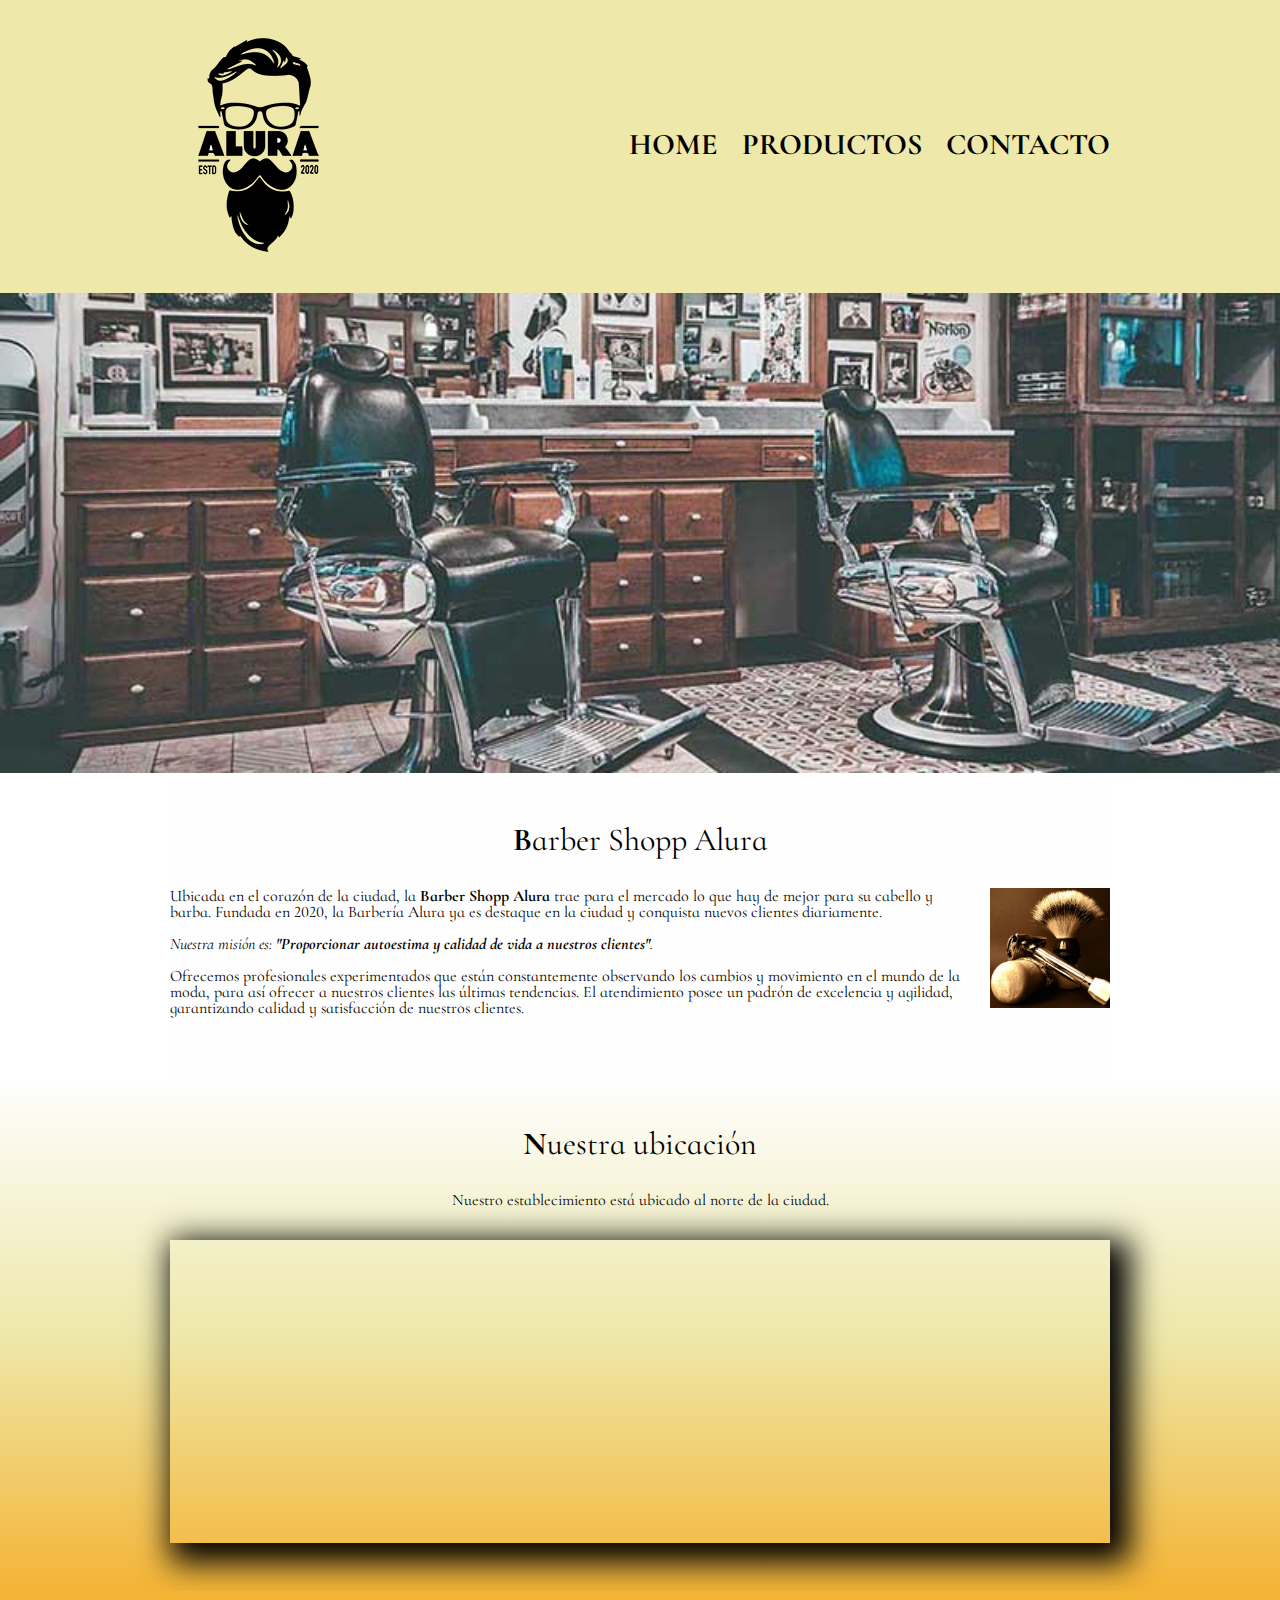
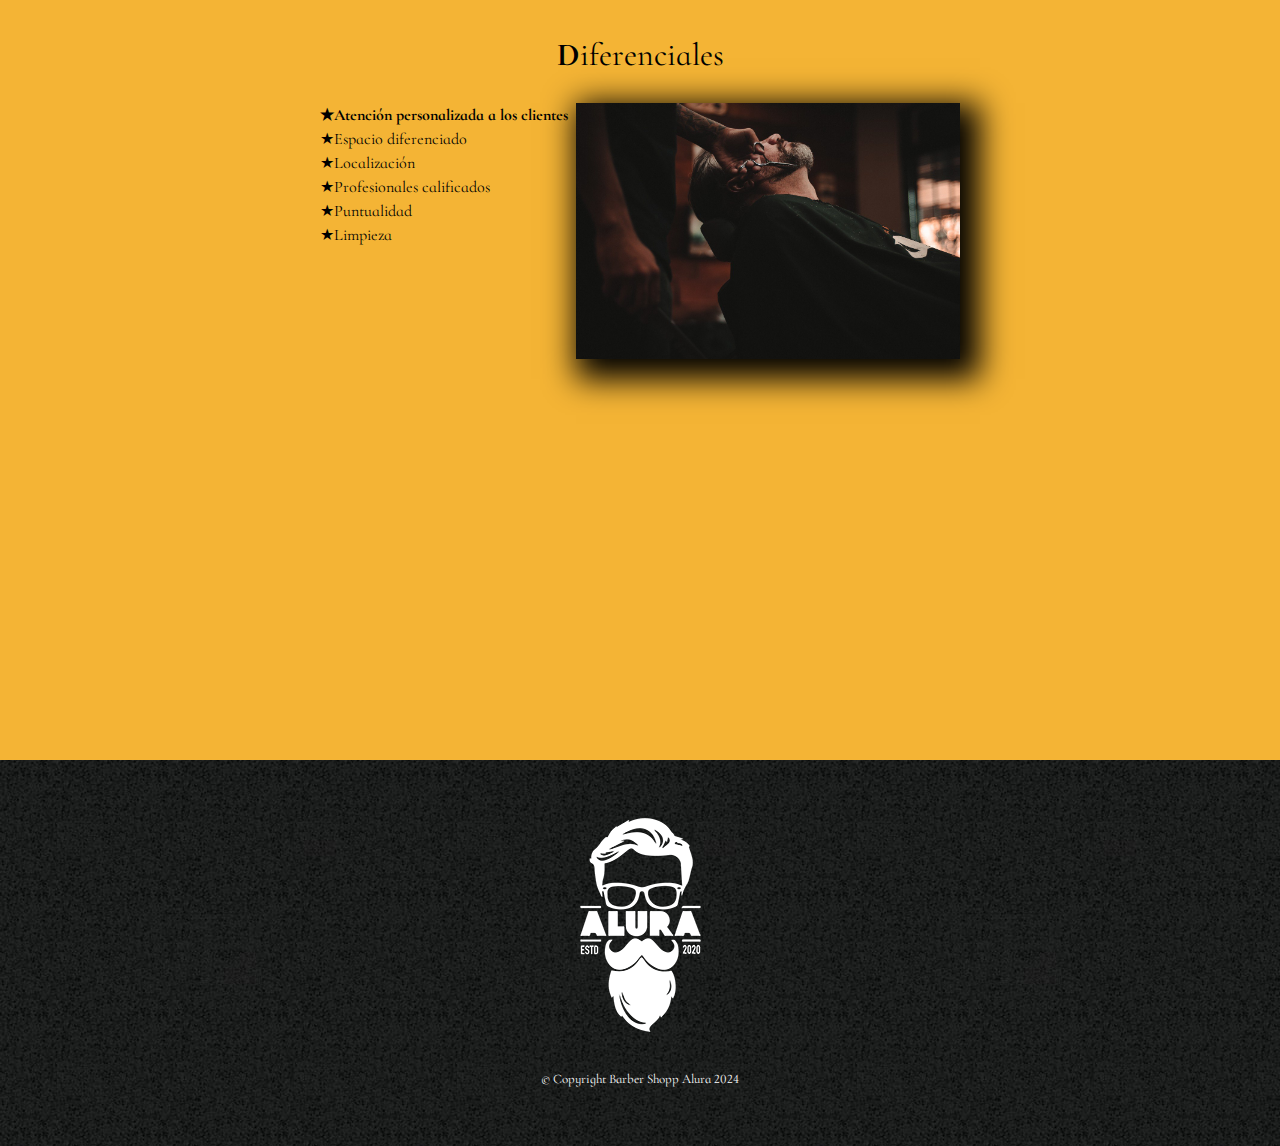
<file: index.html>
<!DOCTYPE html>

<html lang="es">

<HEAd>
    <meta charset="UTF-8">
    <meta name="viewport" content="width=device-width">
    <title>Barber Shopp Alura</title>
    <link rel="stylesheet" href="reset.css">
    <link rel="stylesheet" href="style.css">
    <link rel="preconnect" href="https://fonts.googleapis.com">
    <link rel="preconnect" href="https://fonts.googleapis.com">
<link rel="preconnect" href="https://fonts.gstatic.com" crossorigin>
<link href="https://fonts.googleapis.com/css2?family=Cormorant+Infant:ital,wght@0,300;0,400;0,500;0,600;0,700;1,300;1,400;1,500;1,600;1,700&family=Montserrat:ital,wght@0,100..900;1,100..900&family=Open+Sans&family=PT+Sans:wght@400;700&display=swap" rel="stylesheet">
    
</HEAd>

<body>
    <header>
        <div class="caja">
            <h1><img src="imagenes/imagenes/logo.png"></h1>
                <nav>
                    <ul>
                        <li><a href="index.html">Home</a></li>
                        <li><a href="productos.html">Productos</a></li>
                        <li><a href="contacto.html">Contacto</a></li>
                    </ul>
                </nav>
        </div>
        
        
    </header>

    <img class="banner" src="imagenes/banner/banner.jpg">

    <main>
        <section class="principal">

            <h2 class="titulo-principal" >Barber Shopp Alura</h2>

            <img class="utensilios" src="imagenes/home/utensilios[1].jpg" alt="Utensilios de un barbero">
    
                <p>Ubicada en el corazón de la ciudad, la <strong>Barber Shopp Alura</strong> trae para el mercado lo que hay de mejor para su cabello y barba. Fundada en 2020, la Barbería Alura ya es destaque en la ciudad y conquista nuevos clientes diariamente. </p>
    
                <p id="mision"><em>Nuestra misión es:<strong> "Proporcionar autoestima y calidad de vida a nuestros clientes"</strong>.</em></p>
    
                <p>Ofrecemos profesionales experimentados que están constantemente observando los cambios y movimiento en el mundo de la moda, para así ofrecer a nuestros clientes las últimas tendencias. El atendimiento posee un padrón de excelencia y agilidad, garantizando calidad y satisfacción de nuestros clientes. </p>
        </section>

        <section class="mapa">
                <h3 class="titulo-principal">Nuestra ubicación</h3>
                <p>Nuestro establecimiento está ubicado al norte de la ciudad.</p>
                <div class="mapa-contenido">
                    <iframe src="https://www.google.com/maps/embed?pb=!1m18!1m12!1m3!1d3656.449977630691!2d-46.63490682548657!3d-23.588189862576783!2m3!1f0!2f0!3f0!3m2!1i1024!2i768!4f13.1!3m3!1m2!1s0x94ce5a2b2ed7f3a1%3A0xab35da2f5ca62674!2sCaelum%20-%20Education%20and%20Innovation!5e0!3m2!1ses!2sco!4v1707087663842!5m2!1ses!2sco" width="100%" height="300" style="border: 0;" allowfullscreen="" loading="lazy" referrerpolicy="no-referrer-when-downgrade"></iframe>
                </div>
                

        </section>
    
        <section class="diferenciales">
            <h3 class="titulo-principal">Diferenciales</h3>

            <div class="contenido-diferenciales"> 
                <ul class="lista-diferenciales">
                    <li class="items">Atención personalizada a los clientes</li>
                    <li class="items">Espacio diferenciado</li>
                    <li class="items">Localización </li>
                    <li class="items">Profesionales calificados</li>
                    <li class="items">Puntualidad </li>
                    <li class="items">Limpieza</li>
                </ul><img src="imagenes/diferenciales/diferenciales.jpg" class="imagen-diferenciales">  
            </div>

            <div class="video">
                <iframe width="100%" height="315" src="https://www.youtube.com/embed/wcVVXUV0YUY?si=dReq-oX72PxksSDw" title="YouTube video player" frameborder="0" allow="accelerometer; autoplay; clipboard-write; encrypted-media; gyroscope; picture-in-picture; web-share" allowfullscreen></iframe>
            </div>
    
                   
        </section> 

        

      

    </main>

    

    <footer>
        <img src="imagenes/imagenes/logo-blanco.png" >
        <p class="Copyright">&COPY Copyright Barber Shopp Alura 2024</p>
    </footer>


</body>

</html>
</file>
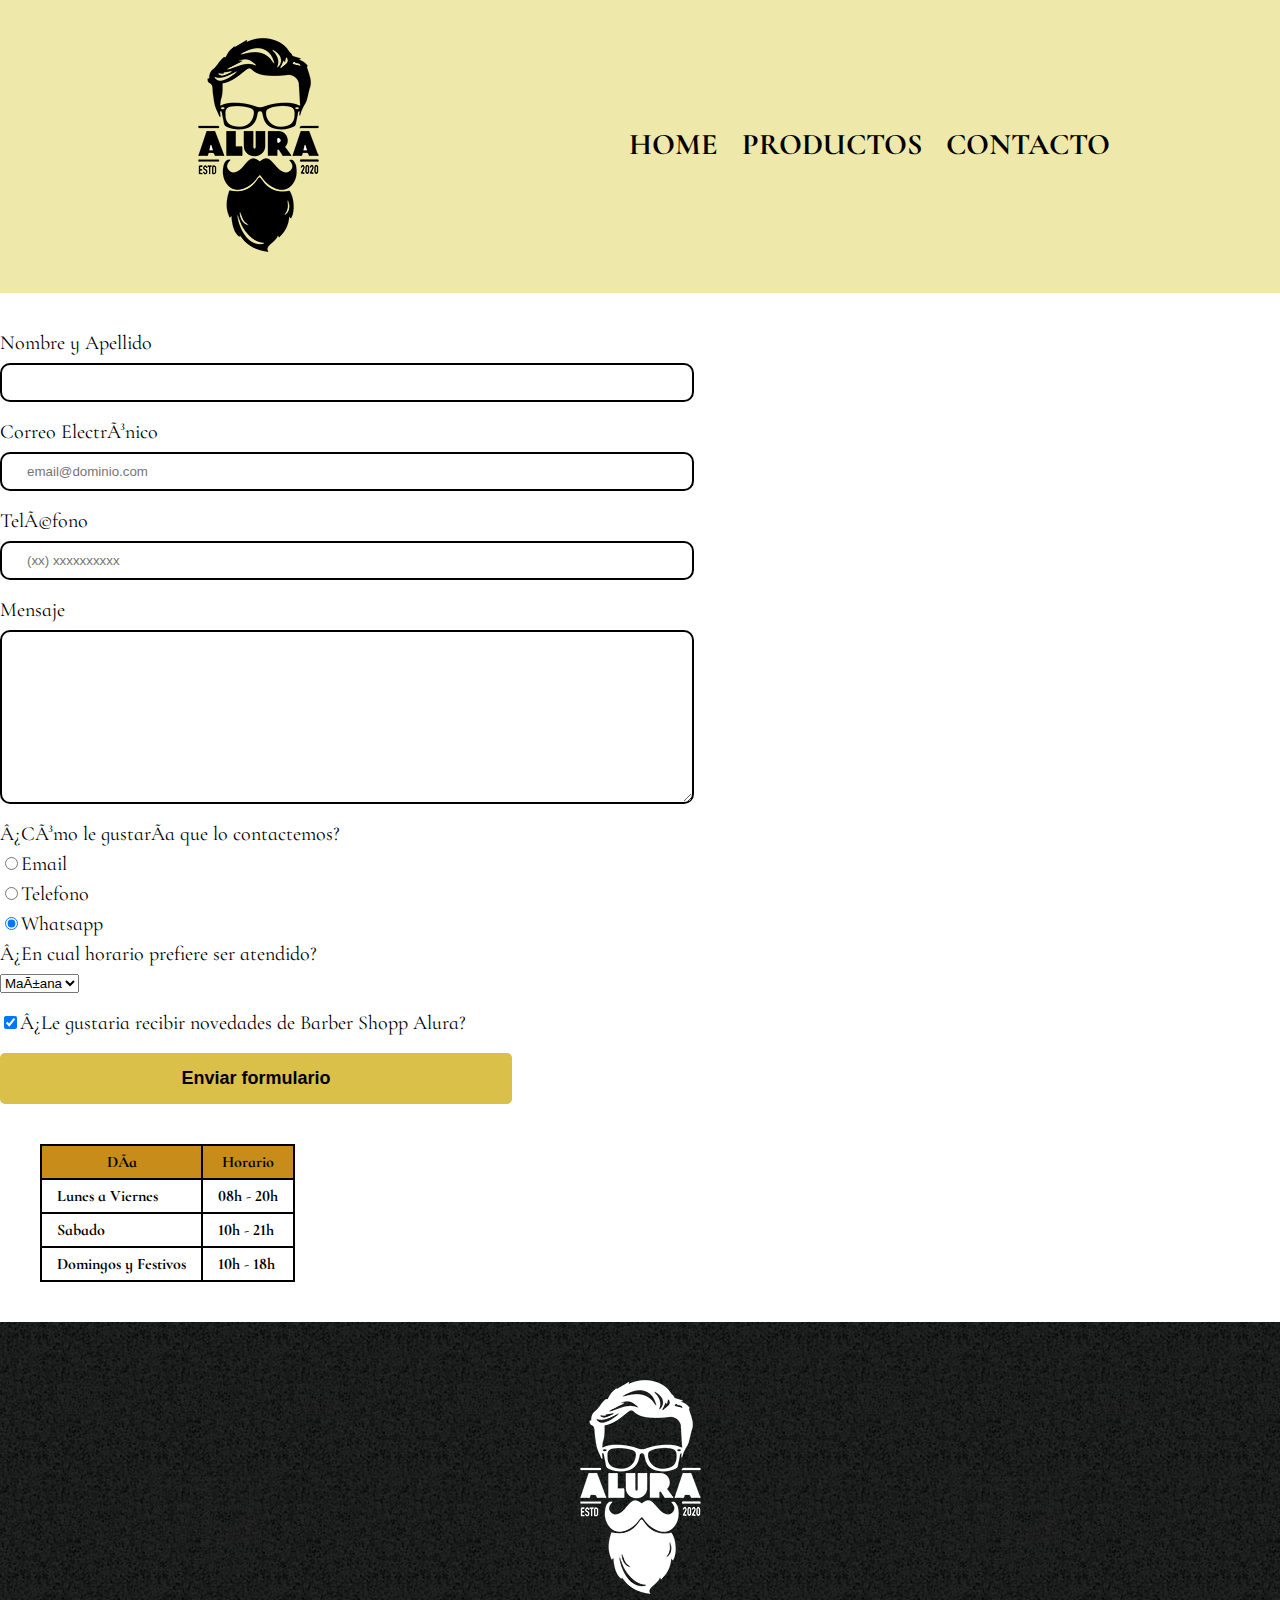
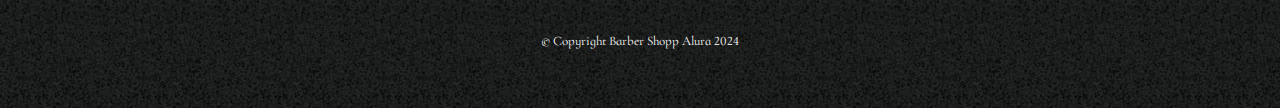
<file: contacto.html>
<!DOCTYPE html>

<html>

    <head>
        <meta charset="UTEF-8">
        <TItle>Contacto-Barber Shopp Alura</TItle>
        <link rel="stylesheet" href="reset.css">
        <link rel="stylesheet" href="style.css">
        <link rel="preconnect" href="https://fonts.googleapis.com">
<link rel="preconnect" href="https://fonts.gstatic.com" crossorigin>
<link href="https://fonts.googleapis.com/css2?family=Cormorant+Infant:ital,wght@0,300;0,400;0,500;0,600;0,700;1,300;1,400;1,500;1,600;1,700&family=Montserrat:ital,wght@0,100..900;1,100..900&family=Open+Sans&family=PT+Sans:wght@400;700&display=swap" rel="stylesheet">

    </head>
    <body>
        <header>
            <div class="caja">
                <h1><img src="imagenes/imagenes/logo.png" alt="Logo Barber Shopp Alura"></h1>
                    <nav>
                        <ul>
                            <li><a href="index.html">Home</a></li>
                            <li><a href="productos.html">Productos</a></li>
                            <li><a href="contacto.html">Contacto</a></li>
                        </ul>
                    </nav>
            </div>
            
            
        </header>

        <main>
            <form >
                    <label for="nombreapellido">Nombre y Apellido</label>
                    <input type="text" id="nombreapellido" class="input-padron" required>

                    <label for="correoelectronico">Correo Electrónico</label>
                    <input type="email" id="correoelectronico" class="input-padron"required placeholder="email@dominio.com">

                    <label for="telefono">Teléfono</label>
                    <input type="tel" id="telefono" class="input-padron"required placeholder="(xx) xxxxxxxxxx">

                    <label for="mensaje">Mensaje</label>
                    <textarea cols="70" rows="10" id="mensaje" class="input-padron"required></textarea>

                <fieldset>
                    <legend>¿Cómo le gustaría que lo contactemos?</legend>

                    <label for="radio-email"><input type="radio" name="contacto" value="email" id="radio-email">Email</label>
                    
                    <label for="radio-telefono"><input type="radio" name="contacto" value="telefono" id="radio-telefono">Telefono</label>
                    
                    <label for="radio-whatsapp"> <input type="radio" name="contacto" value="whatsapp" id="radio-whatsapp" checked>Whatsapp</label>
                   
                </fieldset>

                <fieldset>
                        <legend>¿En cual horario prefiere ser atendido?</legend>

                    <select >
                        <option >Mañana</option>
                        <option >Tarde</option>
                        <option >Noche</option>
                    </select>

                </fieldset>

                

                <label class="checkbox" ><input type="checkbox" checked>¿Le gustaria recibir novedades de Barber Shopp Alura?</label>
                
                <input type="submit" value="Enviar formulario" class="enviar">

            </form>

            <table>
                <thead>
                    <tr>
                        <th>Día</th>
                        <th>Horario</th>
                    </tr>
                </thead>
                <tbody>
                    <tr>
                        <td>Lunes a Viernes</td>
                        <td>08h - 20h</td>
                    </tr>
                    <tr>
                        <td>Sabado</td>
                        <td>10h - 21h</td>
                    </tr>
                    <tr>
                        <td>Domingos y Festivos</td>
                        <td>10h - 18h</td>
                    </tr>
                </tbody>
            </table>
            
        </main>

        <footer>
            <img src="imagenes/imagenes/logo-blanco.png" alt="Logo Barber Shopp Alura" >
            <p class="Copyright">&COPY Copyright Barber Shopp Alura 2024</p>
        </footer>
    </body>



</html>
</file>
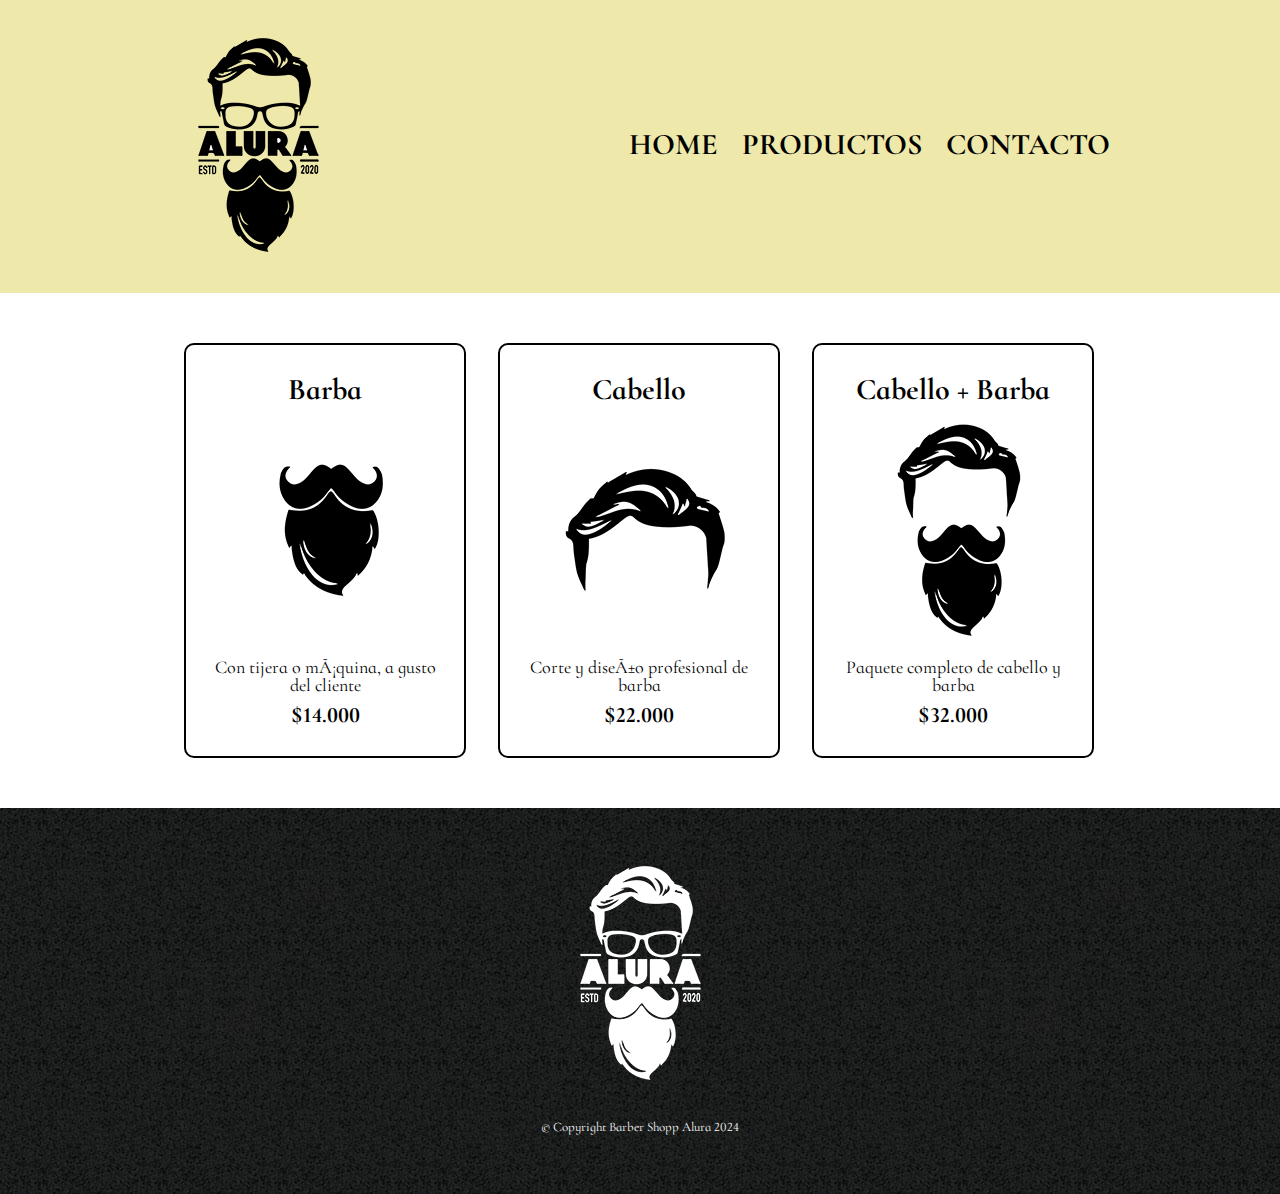
<file: productos.html>
<!DOCTYPE html>

<html>

    <head>
        <meta charset="UTEF-8">
        <TItle>Productos-Barber Shopp Alura</TItle>
        <link rel="stylesheet" href="reset.css">
        <link rel="stylesheet" href="style.css">
        <link rel="preconnect" href="https://fonts.googleapis.com">
<link rel="preconnect" href="https://fonts.gstatic.com" crossorigin>
<link href="https://fonts.googleapis.com/css2?family=Cormorant+Infant:ital,wght@0,300;0,400;0,500;0,600;0,700;1,300;1,400;1,500;1,600;1,700&family=Montserrat:ital,wght@0,100..900;1,100..900&family=Open+Sans&family=PT+Sans:wght@400;700&display=swap" rel="stylesheet">

    </head>
    <body>
        <header>
            <div class="caja">
                <h1><img src="imagenes/imagenes/logo.png"></h1>
                    <nav>
                        <ul>
                            <li><a href="index.html">Home</a></li>
                            <li><a href="productos.html">Productos</a></li>
                            <li><a href="contacto.html">Contacto</a></li>
                        </ul>
                    </nav>
            </div>
            
            
        </header>

        <main>
            <ul class="productos">
                <li>
                    <h2>Barba</h2>
                    <img src="imagenes/imagenes/barba.jpg" >
                    <p class="producto-descripcion">Con tijera o máquina, a gusto del cliente</p>
                    <p class="producto-precio">$14.000</p>
                    
                </li>

                <li>
                    <h2>Cabello</h2>
                    <img src="imagenes/imagenes/cabello.jpg" >
                    <p class="producto-descripcion">Corte y diseño profesional de barba</p>
                    <p class="producto-precio">$22.000</p>
                    
                </li>

                <li>
                    <h2>Cabello + Barba</h2>
                    <img src="imagenes/imagenes/cabello+barba.jpg" >
                    <p class="producto-descripcion">Paquete completo de cabello y barba</p>
                    <p class="producto-precio">$32.000</p>
                    
                </li>
            </ul>
            
            
          

        </main>

        <footer>
            <img src="imagenes/imagenes/logo-blanco.png" >
            <p class="Copyright">&COPY Copyright Barber Shopp Alura 2024</p>
        </footer>
    </body>



</html>
</file>
<file: style.css>
body{
    font-family: "Cormorant Infant", serif;
}


header{
    background-color: #eee8aa;
    padding: 20px 0;
}

.caja{
    width: 940px;
    position: relative;
    margin: 0 auto;
}

nav{
    position: absolute;
    top: 110px;
    right: 0;
}

nav li{
    display: inline;
    margin: 0 0 0 20px;
   
}

nav a{
    text-transform: uppercase;
    color: #000000;
    font-weight: bold;
    font-size: 30px;
    text-decoration: none;
}

nav a:hover{
    color: #c78c19;
    text-decoration: underline;
}
.productos{
    width: 940px;
    margin: 0 auto;
    padding: 50px;
    
}
.productos li{
    display: inline-block;
    text-align: center;
    width: 30%;
    vertical-align: top;
    margin: 0 1.5%;
    padding: 30px 20px;
    box-sizing: border-box;
    border: 2px solid #000000;
    border-radius: 10px;
}
.productos li:hover{
    color: #c78c19;
    border-color: #815ddb;
}
.productos li:active{
    color: #088c19;
    border-color: #088c19;
}
.productos h2{
    font-size: 30px;
    font-weight: bold;
}
.productos li:hover h2{
    font-size: 40px;
}
.producto-descripcion{
    font-size: 18px;
}
.producto-precio{
    font-size: 22px;
    font-weight: bold;
    margin-top: 10px;
}

footer{
    text-align: center;
    background: url(imagenes/imagenes/bg.jpg);
    padding: 40px;
}

.Copyright{
    color: #ffffff;
    font-size: 13px;
    margin: 20PX;
}

form{
    margin: 40px 0;
   
}
form label, form legend{
    display: block;
    font-size: 20px;
    margin: 0 0 10px;
    
}
.input-padron{
    display: block;
    margin: 0 0 20px;
    padding: 10px 25px;
    width: 50%;
    border: 2px solid #000000;
    border-radius: 10px;
}
.checkbox{
    margin: 20px 0;
}

.enviar{
    width: 40%;
    padding: 15px 0;
    font-size: 18px;
    font-weight: bold;
    color: black;
    background: #dabf49;
    border: none;
    border-radius: 5px;
    transition: 1s all;
    cursor: pointer;
}

.enviar:hover{
    background: #c78c19;
    transform: scale(1.2);
}

table{
    margin: 40px 40px;
}

thead{
    background: #c78c19;
    color: #000000;
    font-weight: bold;
}

td,th{
    border: 2px solid #000000;
    padding: 8px 15px;
    font-weight: bold;
}


/*Aqui inicia el css del home*/

.banner{
    width: 100%;
}

.principal{
    padding: 3em 0;
    background: #fefefe;
    width: 940px;
    margin: 0 auto;
}

.titulo-principal{
    text-align: center;
    font-size: 2em;
    margin: 0 0 1em;
    clear: right;
}

.titulo-principal::first-letter{
    font-weight: bold;
}

.principal p {
    margin: 0 0 1em;
}

.principal strong{
    font-weight: bold;
}

.principal em{
    font-style: italic;
}

.utensilios{
    width: 120px;
    float: right;
    margin: 0  0 20px 20px;
}

.mapa{
    padding: 3em 0;
    background:linear-gradient(#fefefe,#eee8aa,#f4b435);
}

.mapa p{
    margin: 0 0 2em;
    text-align: center;
   
}

.mapa-contenido{
    width: 940px;
    margin: 0 auto;
    box-shadow: 10px 10px 30px 10px;
}

.diferenciales{
    padding: 3em 0;
    background: #f4b435;
}

.contenido-diferenciales{
    width: 640px;
    margin: 0 auto;
}

.lista-diferenciales{
    width: 40%;
    display: inline-block;
    vertical-align: top;
}

.items{
    line-height: 1.5;
}

.items::before{
    content: "\2605";
}
.items:first-child{
    font-weight: bold;
}
.imagen-diferenciales{
    width: 60%;
    transition: 600ms;
    box-shadow: 10px 10px 30px 10px #000000;
}

.imagen-diferenciales:hover{
    opacity: 0.3;
}

.video{
    width: 560px;
    margin: 1em auto;
}

@media screen and (max-width:480px){
    h1 {
        text-align: center;
    }
    nav{
        position: static;
    }
    .caja, .principal, .mapa-contenido,.contenido-diferenciales, .video{
        width: auto;
    }
    .lista-diferenciales, .imagen-diferenciales{
        width: 100%;
    }
   
}
</file>
